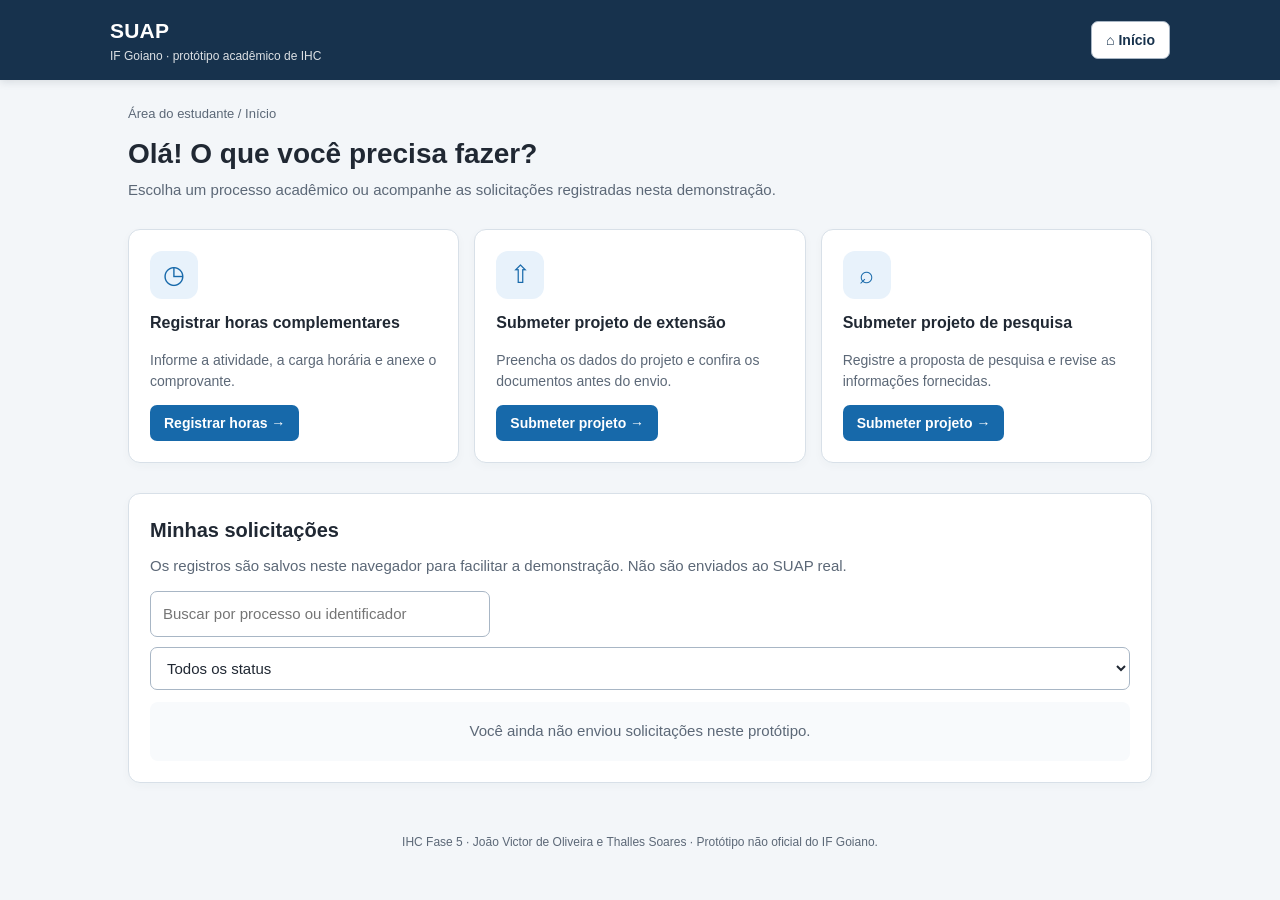
<file: V1/index.html>
<!doctype html>
<html lang="pt-BR">

<head>
  <meta charset="utf-8">
  <meta name="viewport" content="width=device-width, initial-scale=1">
  <title>SUAP IF Goiano — Protótipo interativo | IHC Fase 5</title>
  <link rel="stylesheet" href="style.css">
</head>

<body>

  <header>
    <div class="brand">
      SUAP
      <small>IF Goiano · protótipo acadêmico de IHC</small>
    </div>
    <button class="secondary" onclick="goHome()">⌂ Início</button>
  </header>

  <main class="wrap">

    <div class="crumb" id="crumb">Área do estudante / Início</div>

    <section id="home">
      <h1>Olá! O que você precisa fazer?</h1>
      <p class="muted">Escolha um processo acadêmico ou acompanhe as solicitações registradas nesta demonstração.</p>

      <div class="grid">

        <article class="tile">
          <div class="symbol">◷</div>
          <h3>Registrar horas complementares</h3>
          <p>Informe a atividade, a carga horária e anexe o comprovante.</p>
          <button onclick="start('hours')">Registrar horas →</button>
        </article>

        <article class="tile">
          <div class="symbol">⇧</div>
          <h3>Submeter projeto de extensão</h3>
          <p>Preencha os dados do projeto e confira os documentos antes do envio.</p>
          <button onclick="start('extension')">Submeter projeto →</button>
        </article>

        <article class="tile">
          <div class="symbol">⌕</div>
          <h3>Submeter projeto de pesquisa</h3>
          <p>Registre a proposta de pesquisa e revise as informações fornecidas.</p>
          <button onclick="start('research')">Submeter projeto →</button>
        </article>

      </div>

      <div class="panel">
        <h2>Minhas solicitações</h2>
        <p class="muted">Os registros são salvos neste navegador para facilitar a demonstração. Não são enviados ao SUAP real.</p>

        <div class="toolbar">
          <input id="searchRecords" type="search" placeholder="Buscar por processo ou identificador"
                 aria-label="Buscar solicitações" oninput="renderRecords()">

          <select id="filterStatus" aria-label="Filtrar solicitações" onchange="renderRecords()">
            <option value="all">Todos os status</option>
            <option value="sent">Enviadas (demonstração)</option>
          </select>
        </div>

        <div id="requests"></div>
      </div>
    </section>

    <section id="formpage" class="hidden">
      <h1 id="formtitle"></h1>
      <p id="formdesc" class="muted"></p>

      <div class="steps" aria-label="Etapas do formulário">
        <div class="step active" id="st1"><strong>1</strong> Dados</div>
        <div class="step" id="st2"><strong>2</strong> Documentos</div>
        <div class="step" id="st3"><strong>3</strong> Revisão</div>
      </div>

      <div id="fields" class="panel"></div>

      <div id="docs" class="panel hidden">
        <h2>Documentos</h2>
        <p>Selecione um arquivo fictício para simular a anexação. O arquivo não será enviado a nenhum servidor.</p>

        <div class="filebox">
          <label for="file">Comprovante / documento principal *</label>
          <input type="file" id="file" accept=".pdf,.png,.jpg,.jpeg">
          <span class="help">Formatos aceitos para esta demonstração: PDF, PNG ou JPG. Use um arquivo sem dados pessoais.</span>
          <div id="filemeta"></div>
          <div id="fileerr" class="field-error" role="alert"></div>
        </div>
      </div>

      <div id="review" class="panel hidden">
        <h2>Revise antes de enviar</h2>
        <p class="muted">Confira as informações. Se precisar, volte para corrigir antes de confirmar.</p>
        <div id="summary"></div>
        <div class="alert">A confirmação registra uma simulação local. Não gera protocolo oficial nem envia dados ao SUAP.</div>
      </div>

      <div class="actions">
        <button type="button" class="secondary" id="cancel" onclick="cancelForm()">Cancelar</button>
        <button type="button" class="secondary" id="back" onclick="prev()">← Voltar</button>
        <button type="button" class="push" id="next" onclick="next()">Continuar →</button>
      </div>
    </section>

    <section id="done" class="hidden">
      <div class="panel">
        <div class="success">
          <h2>✓ Solicitação registrada no protótipo</h2>
          <p id="doneText"></p>
          <strong id="protocol"></strong>
        </div>

        <p class="muted">Este identificador é ilustrativo e não corresponde a um protocolo oficial.</p>

        <div class="actions">
          <button onclick="goHome()">Voltar ao início</button>
          <button class="secondary" onclick="viewRecords()">Ver minhas solicitações</button>
        </div>
      </div>
    </section>

  </main>

  <div class="footer">IHC Fase 5 · João Victor de Oliveira e Thalles Soares · Protótipo não oficial do IF Goiano.</div>

  <div id="toast" class="toast hidden" role="status" aria-live="polite"></div>

  <script src="script.js"></script>
</body>

</html>
</file>
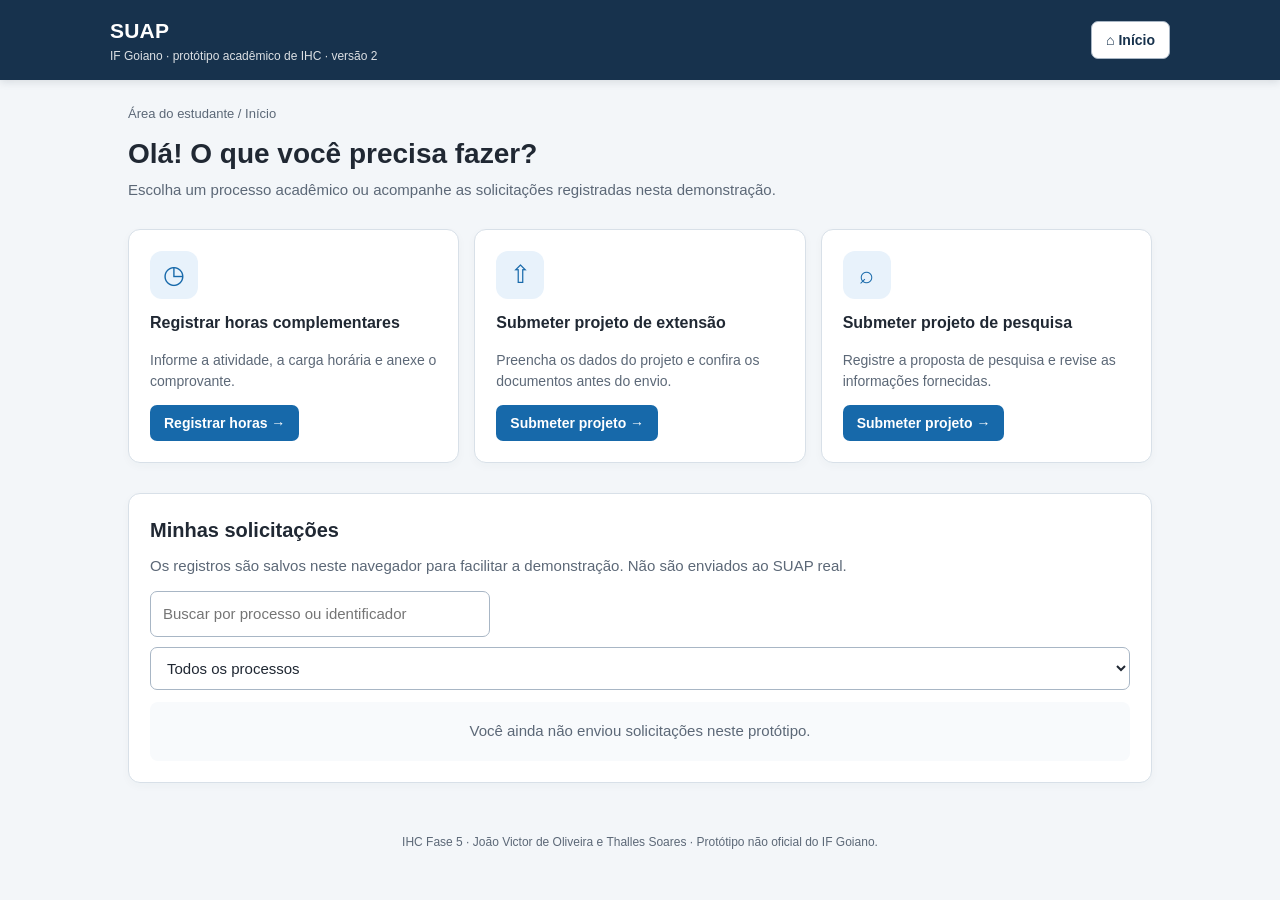
<file: V2/index.html>
<!doctype html>
<html lang="pt-BR">

<head>
  <meta charset="utf-8">
  <meta name="viewport" content="width=device-width, initial-scale=1">
  <title>SUAP IF Goiano — Protótipo interativo | IHC Fase 5</title>
  <link rel="stylesheet" href="style.css">
</head>

<body>

  <header>
    <div class="brand">
      SUAP
      <small>IF Goiano · protótipo acadêmico de IHC · versão 2</small>
    </div>
    <button class="secondary" onclick="goHome()">⌂ Início</button>
  </header>

  <main class="wrap">

    <div class="crumb" id="crumb">Área do estudante / Início</div>

    <section id="home">
      <h1>Olá! O que você precisa fazer?</h1>
      <p class="muted">Escolha um processo acadêmico ou acompanhe as solicitações registradas nesta demonstração.</p>

      <div class="grid">

        <article class="tile">
          <div class="symbol">◷</div>
          <h3>Registrar horas complementares</h3>
          <p>Informe a atividade, a carga horária e anexe o comprovante.</p>
          <button onclick="start('hours')">Registrar horas →</button>
        </article>

        <article class="tile">
          <div class="symbol">⇧</div>
          <h3>Submeter projeto de extensão</h3>
          <p>Preencha os dados do projeto e confira os documentos antes do envio.</p>
          <button onclick="start('extension')">Submeter projeto →</button>
        </article>

        <article class="tile">
          <div class="symbol">⌕</div>
          <h3>Submeter projeto de pesquisa</h3>
          <p>Registre a proposta de pesquisa e revise as informações fornecidas.</p>
          <button onclick="start('research')">Submeter projeto →</button>
        </article>

      </div>

      <div class="panel">
        <h2>Minhas solicitações</h2>
        <p class="muted">Os registros são salvos neste navegador para facilitar a demonstração. Não são enviados ao SUAP real.</p>

        <div class="toolbar">
          <input id="searchRecords" type="search" placeholder="Buscar por processo ou identificador"
                 aria-label="Buscar solicitações" oninput="renderRecords()">

          <select id="filterKind" aria-label="Filtrar por processo" onchange="renderRecords()">
            <option value="all">Todos os processos</option>
            <option value="hours">Horas complementares</option>
            <option value="extension">Projeto de extensão</option>
            <option value="research">Projeto de pesquisa</option>
          </select>
        </div>

        <div id="requests"></div>
      </div>
    </section>

    <section id="formpage" class="hidden">
      <h1 id="formtitle"></h1>
      <p id="formdesc" class="muted"></p>

      <div class="steps" aria-label="Etapas do formulário">
        <div class="step active" id="st1" onclick="goStep(1)"><strong>1</strong> Dados</div>
        <div class="step" id="st2" onclick="goStep(2)"><strong>2</strong> Documentos</div>
        <div class="step" id="st3"><strong>3</strong> Revisão</div>
      </div>

      <div id="fields" class="panel"></div>

      <div id="docs" class="panel hidden">
        <h2>Documentos</h2>
        <p>Selecione um arquivo fictício para simular a anexação. O arquivo não será enviado a nenhum servidor.</p>

        <div class="filebox">
          <label for="file">Comprovante / documento principal *</label>
          <input type="file" id="file" accept=".pdf,.png,.jpg,.jpeg">
          <ul class="reqs">
            <li>Formato PDF, PNG ou JPG, até 10 MB</li>
            <li>Documento legível, sem cortes</li>
            <li>Nome e data da atividade visíveis</li>
          </ul>
          <span class="help">Use um arquivo sem dados pessoais reais.</span>
          <div id="filemeta"></div>
          <div id="fileerr" class="field-error" role="alert"></div>
        </div>
      </div>

      <div id="review" class="panel hidden">
        <h2>Revise antes de enviar</h2>
        <p class="muted">Confira as informações. Se precisar, volte para corrigir antes de confirmar.</p>
        <div id="summary"></div>
        <div class="actions" style="margin-top:8px">
          <button type="button" class="ghost" onclick="editStep(1)">✎ Alterar dados</button>
          <button type="button" class="ghost" onclick="editStep(2)">✎ Alterar documento</button>
        </div>
        <label class="check"><input type="checkbox" id="confirmData"> Confirmo que as informações estão corretas.</label>
        <div id="confirmerr" class="field-error" role="alert"></div>
        <div class="alert">A confirmação registra uma simulação local. Não gera protocolo oficial nem envia dados ao SUAP.</div>
      </div>

      <div class="actions">
        <button type="button" class="secondary" id="cancel" onclick="cancelForm()">Cancelar</button>
        <button type="button" class="secondary" id="back" onclick="prev()">← Voltar</button>
        <button type="button" class="push" id="next" onclick="next()">Continuar →</button>
      </div>
    </section>

    <section id="done" class="hidden">
      <div class="panel">
        <div class="success">
          <h2>✓ Solicitação registrada no protótipo</h2>
          <p id="doneText"></p>
          <strong id="protocol"></strong>
        </div>

        <p class="muted">Este identificador é ilustrativo e não corresponde a um protocolo oficial.</p>

        <div class="actions">
          <button onclick="goHome()">Voltar ao início</button>
          <button class="secondary" onclick="viewRecords()">Acompanhar solicitação</button>
        </div>
      </div>
    </section>

  </main>

  <div class="footer">IHC Fase 5 · João Victor de Oliveira e Thalles Soares · Protótipo não oficial do IF Goiano.</div>

  <div id="toast" class="toast hidden" role="status" aria-live="polite"></div>

  <script src="script.js"></script>
</body>

</html>
</file>
<file: V1/style.css>
:root {
  --navy: #17324d;
  --blue: #1769aa;
  --blue2: #e8f2fb;
  --ink: #202833;
  --muted: #5c6877;
  --line: #d8e0e8;
  --bg: #f3f6f9;
  --green: #176b45;
  --red: #a33b35;
  --gold: #fff5d8;
}

* {
  box-sizing: border-box;
}

body {
  margin: 0;
  background: var(--bg);
  color: var(--ink);
  font: 15px/1.5 Arial, sans-serif;
}

h1 {
  font-size: 28px;
  line-height: 1.2;
  margin: 0 0 8px;
}

h2 {
  font-size: 20px;
  margin: 0 0 10px;
}

h3 {
  font-size: 16px;
  margin: 0 0 8px;
}

p {
  margin: 7px 0 13px;
}

.muted {
  color: var(--muted);
}

header {
  background: var(--navy);
  color: #fff;
  padding: 15px max(20px, calc((100% - 1060px) / 2));
  display: flex;
  align-items: center;
  justify-content: space-between;
  gap: 16px;
  box-shadow: 0 2px 8px #12203320;
}

.brand {
  font-size: 21px;
  font-weight: 700;
  letter-spacing: .2px;
}

.brand small {
  display: block;
  font-size: 12px;
  font-weight: 400;
  opacity: .85;
  letter-spacing: 0;
}

.wrap {
  max-width: 1060px;
  margin: 24px auto;
  padding: 0 18px;
}

.crumb {
  font-size: 13px;
  color: var(--muted);
  margin-bottom: 14px;
}

.footer {
  text-align: center;
  color: var(--muted);
  font-size: 12px;
  padding: 26px 15px;
}

.panel,
.tile {
  background: white;
  border: 1px solid var(--line);
  border-radius: 12px;
  padding: 21px;
  margin: 15px 0;
  box-shadow: 0 3px 10px #17324d08;
}

.grid {
  display: grid;
  grid-template-columns: repeat(3, minmax(0, 1fr));
  gap: 15px;
}

.tile {
  display: flex;
  flex-direction: column;
  align-items: flex-start;
  min-height: 215px;
  transition: transform .15s, border-color .15s, box-shadow .15s;
}

.tile:hover {
  transform: translateY(-2px);
  border-color: #9bbbd7;
  box-shadow: 0 7px 18px #17324d12;
}

.tile p {
  flex: 1;
  color: var(--muted);
  font-size: 14px;
}

.symbol {
  display: grid;
  place-items: center;
  width: 48px;
  height: 48px;
  background: var(--blue2);
  color: var(--blue);
  border-radius: 12px;
  font-size: 25px;
  margin-bottom: 12px;
}

button,
.btn {
  border: 0;
  border-radius: 7px;
  padding: 10px 14px;
  background: var(--blue);
  color: #fff;
  font-size: 14px;
  font-weight: 700;
  cursor: pointer;
  transition: background .15s, transform .1s;
}

button:hover {
  background: #12578e;
}

button:active {
  transform: scale(.98);
}

button.secondary {
  background: white;
  border: 1px solid #a8b6c5;
  color: var(--navy);
}

button.secondary:hover {
  background: #f2f6fa;
}

button.ghost {
  background: transparent;
  color: var(--blue);
  padding: 7px 9px;
}

button.danger {
  background: #fff;
  border: 1px solid #d8aaa7;
  color: var(--red);
}

button:focus-visible,
input:focus-visible,
select:focus-visible,
textarea:focus-visible {
  outline: 3px solid #ffbf47;
  outline-offset: 2px;
}

label {
  display: block;
  font-weight: 700;
  margin: 13px 0 5px;
}

input,
select,
textarea {
  width: 100%;
  padding: 11px 12px;
  border: 1px solid #a8b6c5;
  border-radius: 7px;
  font: inherit;
  background: #fff;
  color: var(--ink);
}

textarea {
  resize: vertical;
  min-height: 88px;
}

input:invalid:not(:placeholder-shown),
.invalid {
  border-color: var(--red);
}

.help {
  display: block;
  font-size: 12px;
  color: var(--muted);
  margin-top: 4px;
}

.field-error {
  color: var(--red);
  font-size: 12px;
  margin-top: 4px;
  min-height: 0;
}

.formgrid {
  display: grid;
  grid-template-columns: 1fr 1fr;
  gap: 0 18px;
}

.full {
  grid-column: 1 / -1;
}

.steps {
  display: grid;
  grid-template-columns: repeat(3, 1fr);
  gap: 9px;
  margin: 20px 0;
}

.step {
  padding: 10px 12px;
  border-radius: 9px;
  background: #e7ebef;
  color: #53606e;
  border: 1px solid transparent;
  font-size: 13px;
}

.step strong {
  display: inline-grid;
  place-items: center;
  border-radius: 50%;
  width: 24px;
  height: 24px;
  background: #d5dce3;
  margin-right: 6px;
}

.step.active {
  background: var(--blue2);
  color: #104f83;
  border-color: #a9cbe8;
  font-weight: 700;
}

.step.active strong {
  background: var(--blue);
  color: #fff;
}

.step.done {
  background: #edf7f0;
  color: var(--green);
}

.hidden {
  display: none !important;
}

.actions {
  display: flex;
  gap: 9px;
  flex-wrap: wrap;
  margin-top: 20px;
}

.actions .push {
  margin-left: auto;
}

.alert {
  padding: 12px 14px;
  border-radius: 8px;
  background: var(--gold);
  border: 1px solid #e7d28c;
  margin: 14px 0;
}

.success {
  background: #e9f7ef;
  border: 1px solid #a9d8b8;
  color: #155d3c;
  padding: 18px;
  border-radius: 10px;
}

.filebox {
  border: 1px dashed #9bb0c4;
  background: #f8fbfd;
  border-radius: 9px;
  padding: 17px;
}

.file-meta {
  display: flex;
  align-items: center;
  justify-content: space-between;
  gap: 12px;
  padding: 10px;
  background: #f2f7fb;
  border-radius: 7px;
  margin-top: 10px;
  overflow-wrap: anywhere;
}

.status-pill {
  font-size: 12px;
  padding: 4px 9px;
  background: #e9f7ef;
  color: var(--green);
  border-radius: 99px;
  white-space: nowrap;
}

.toolbar {
  display: flex;
  gap: 10px;
  align-items: center;
  flex-wrap: wrap;
  margin: 12px 0;
}

.toolbar input {
  max-width: 340px;
}

.empty {
  padding: 18px;
  text-align: center;
  background: #f8fafc;
  border-radius: 8px;
  color: var(--muted);
}

table {
  width: 100%;
  border-collapse: collapse;
  margin-top: 10px;
}

td,
th {
  text-align: left;
  padding: 11px 9px;
  border-bottom: 1px solid var(--line);
  vertical-align: top;
}

th {
  font-size: 13px;
  background: #f3f6f9;
  color: #34465a;
}

td {
  font-size: 14px;
}

.tag {
  font-size: 12px;
  padding: 4px 8px;
  background: #e9f7ef;
  color: var(--green);
  border-radius: 99px;
}

.summary-row {
  display: grid;
  grid-template-columns: minmax(130px, 220px) 1fr;
  gap: 12px;
  padding: 10px 0;
  border-bottom: 1px solid #edf0f3;
}

.summary-row:last-child {
  border-bottom: 0;
}

.summary-label {
  font-size: 13px;
  color: var(--muted);
}

.toast {
  position: fixed;
  bottom: 20px;
  right: 20px;
  max-width: 360px;
  background: #17324d;
  color: #fff;
  padding: 13px 17px;
  border-radius: 9px;
  box-shadow: 0 5px 22px #0002;
  z-index: 10;
}

@media (max-width: 720px) {
  .grid {
    grid-template-columns: 1fr;
  }

  .tile {
    min-height: 0;
  }

  .formgrid {
    grid-template-columns: 1fr;
  }

  .full {
    grid-column: auto;
  }

  .steps {
    grid-template-columns: 1fr;
    gap: 6px;
  }

  .summary-row {
    grid-template-columns: 1fr;
    gap: 3px;
  }

  header {
    padding: 14px 18px;
  }

  .brand {
    font-size: 18px;
  }

  .wrap {
    margin-top: 16px;
  }

  .panel,
  .tile {
    padding: 16px;
  }

  .toolbar input {
    max-width: none;
  }

  .table-wrap {
    overflow-x: auto;
  }
}
</file>
<file: V2/style.css>
:root {
  --navy: #17324d;
  --blue: #1769aa;
  --blue2: #e8f2fb;
  --ink: #202833;
  --muted: #5c6877;
  --line: #d8e0e8;
  --bg: #f3f6f9;
  --green: #176b45;
  --red: #a33b35;
  --gold: #fff5d8;
}

* {
  box-sizing: border-box;
}

body {
  margin: 0;
  background: var(--bg);
  color: var(--ink);
  font: 15px/1.5 Arial, sans-serif;
}

h1 {
  font-size: 28px;
  line-height: 1.2;
  margin: 0 0 8px;
}

h2 {
  font-size: 20px;
  margin: 0 0 10px;
}

h3 {
  font-size: 16px;
  margin: 0 0 8px;
}

p {
  margin: 7px 0 13px;
}

.muted {
  color: var(--muted);
}

header {
  background: var(--navy);
  color: #fff;
  padding: 15px max(20px, calc((100% - 1060px) / 2));
  display: flex;
  align-items: center;
  justify-content: space-between;
  gap: 16px;
  box-shadow: 0 2px 8px #12203320;
}

.brand {
  font-size: 21px;
  font-weight: 700;
  letter-spacing: .2px;
}

.brand small {
  display: block;
  font-size: 12px;
  font-weight: 400;
  opacity: .85;
  letter-spacing: 0;
}

.wrap {
  max-width: 1060px;
  margin: 24px auto;
  padding: 0 18px;
}

.crumb {
  font-size: 13px;
  color: var(--muted);
  margin-bottom: 14px;
}

.footer {
  text-align: center;
  color: var(--muted);
  font-size: 12px;
  padding: 26px 15px;
}

.panel,
.tile {
  background: white;
  border: 1px solid var(--line);
  border-radius: 12px;
  padding: 21px;
  margin: 15px 0;
  box-shadow: 0 3px 10px #17324d08;
}

.grid {
  display: grid;
  grid-template-columns: repeat(3, minmax(0, 1fr));
  gap: 15px;
}

.tile {
  display: flex;
  flex-direction: column;
  align-items: flex-start;
  min-height: 215px;
  transition: transform .15s, border-color .15s, box-shadow .15s;
}

.tile:hover {
  transform: translateY(-2px);
  border-color: #9bbbd7;
  box-shadow: 0 7px 18px #17324d12;
}

.tile p {
  flex: 1;
  color: var(--muted);
  font-size: 14px;
}

.symbol {
  display: grid;
  place-items: center;
  width: 48px;
  height: 48px;
  background: var(--blue2);
  color: var(--blue);
  border-radius: 12px;
  font-size: 25px;
  margin-bottom: 12px;
}

button,
.btn {
  border: 0;
  border-radius: 7px;
  padding: 10px 14px;
  background: var(--blue);
  color: #fff;
  font-size: 14px;
  font-weight: 700;
  cursor: pointer;
  transition: background .15s, transform .1s;
}

button:hover {
  background: #12578e;
}

button:active {
  transform: scale(.98);
}

button.secondary {
  background: white;
  border: 1px solid #a8b6c5;
  color: var(--navy);
}

button.secondary:hover {
  background: #f2f6fa;
}

button.ghost {
  background: transparent;
  color: var(--blue);
  padding: 7px 9px;
}

button.danger {
  background: #fff;
  border: 1px solid #d8aaa7;
  color: var(--red);
}

button:focus-visible,
input:focus-visible,
select:focus-visible,
textarea:focus-visible {
  outline: 3px solid #ffbf47;
  outline-offset: 2px;
}

label {
  display: block;
  font-weight: 700;
  margin: 13px 0 5px;
}

input,
select,
textarea {
  width: 100%;
  padding: 11px 12px;
  border: 1px solid #a8b6c5;
  border-radius: 7px;
  font: inherit;
  background: #fff;
  color: var(--ink);
}

textarea {
  resize: vertical;
  min-height: 88px;
}

input:invalid:not(:placeholder-shown),
.invalid {
  border-color: var(--red);
}

.help {
  display: block;
  font-size: 12px;
  color: var(--muted);
  margin-top: 4px;
}

.field-error {
  color: var(--red);
  font-size: 12px;
  margin-top: 4px;
  min-height: 0;
}

.formgrid {
  display: grid;
  grid-template-columns: 1fr 1fr;
  gap: 0 18px;
}

.full {
  grid-column: 1 / -1;
}

.steps {
  display: grid;
  grid-template-columns: repeat(3, 1fr);
  gap: 9px;
  margin: 20px 0;
}

.step {
  padding: 10px 12px;
  border-radius: 9px;
  background: #e7ebef;
  color: #53606e;
  border: 1px solid transparent;
  font-size: 13px;
}

.step strong {
  display: inline-grid;
  place-items: center;
  border-radius: 50%;
  width: 24px;
  height: 24px;
  background: #d5dce3;
  margin-right: 6px;
}

.step.active {
  background: var(--blue2);
  color: #104f83;
  border-color: #a9cbe8;
  font-weight: 700;
}

.step.active strong {
  background: var(--blue);
  color: #fff;
}

.step.done {
  background: #edf7f0;
  color: var(--green);
}

.hidden {
  display: none !important;
}

.actions {
  display: flex;
  gap: 9px;
  flex-wrap: wrap;
  margin-top: 20px;
}

.actions .push {
  margin-left: auto;
}

.alert {
  padding: 12px 14px;
  border-radius: 8px;
  background: var(--gold);
  border: 1px solid #e7d28c;
  margin: 14px 0;
}

.success {
  background: #e9f7ef;
  border: 1px solid #a9d8b8;
  color: #155d3c;
  padding: 18px;
  border-radius: 10px;
}

.filebox {
  border: 1px dashed #9bb0c4;
  background: #f8fbfd;
  border-radius: 9px;
  padding: 17px;
}

.file-meta {
  display: flex;
  align-items: center;
  justify-content: space-between;
  gap: 12px;
  padding: 10px;
  background: #f2f7fb;
  border-radius: 7px;
  margin-top: 10px;
  overflow-wrap: anywhere;
}

.status-pill {
  font-size: 12px;
  padding: 4px 9px;
  background: #e9f7ef;
  color: var(--green);
  border-radius: 99px;
  white-space: nowrap;
}

.toolbar {
  display: flex;
  gap: 10px;
  align-items: center;
  flex-wrap: wrap;
  margin: 12px 0;
}

.toolbar input {
  max-width: 340px;
}

.empty {
  padding: 18px;
  text-align: center;
  background: #f8fafc;
  border-radius: 8px;
  color: var(--muted);
}

table {
  width: 100%;
  border-collapse: collapse;
  margin-top: 10px;
}

td,
th {
  text-align: left;
  padding: 11px 9px;
  border-bottom: 1px solid var(--line);
  vertical-align: top;
}

th {
  font-size: 13px;
  background: #f3f6f9;
  color: #34465a;
}

td {
  font-size: 14px;
}

.tag {
  font-size: 12px;
  padding: 4px 8px;
  background: #e9f7ef;
  color: var(--green);
  border-radius: 99px;
}

.summary-row {
  display: grid;
  grid-template-columns: minmax(130px, 220px) 1fr;
  gap: 12px;
  padding: 10px 0;
  border-bottom: 1px solid #edf0f3;
}

.summary-row:last-child {
  border-bottom: 0;
}

.summary-label {
  font-size: 13px;
  color: var(--muted);
}

.toast {
  position: fixed;
  bottom: 20px;
  right: 20px;
  max-width: 360px;
  background: #17324d;
  color: #fff;
  padding: 13px 17px;
  border-radius: 9px;
  box-shadow: 0 5px 22px #0002;
  z-index: 10;
}

@media (max-width: 720px) {
  .grid {
    grid-template-columns: 1fr;
  }

  .tile {
    min-height: 0;
  }

  .formgrid {
    grid-template-columns: 1fr;
  }

  .full {
    grid-column: auto;
  }

  .steps {
    grid-template-columns: 1fr;
    gap: 6px;
  }

  .summary-row {
    grid-template-columns: 1fr;
    gap: 3px;
  }

  header {
    padding: 14px 18px;
  }

  .brand {
    font-size: 18px;
  }

  .wrap {
    margin-top: 16px;
  }

  .panel,
  .tile {
    padding: 16px;
  }

  .toolbar input {
    max-width: none;
  }

  .table-wrap {
    overflow-x: auto;
  }
}
</file>
